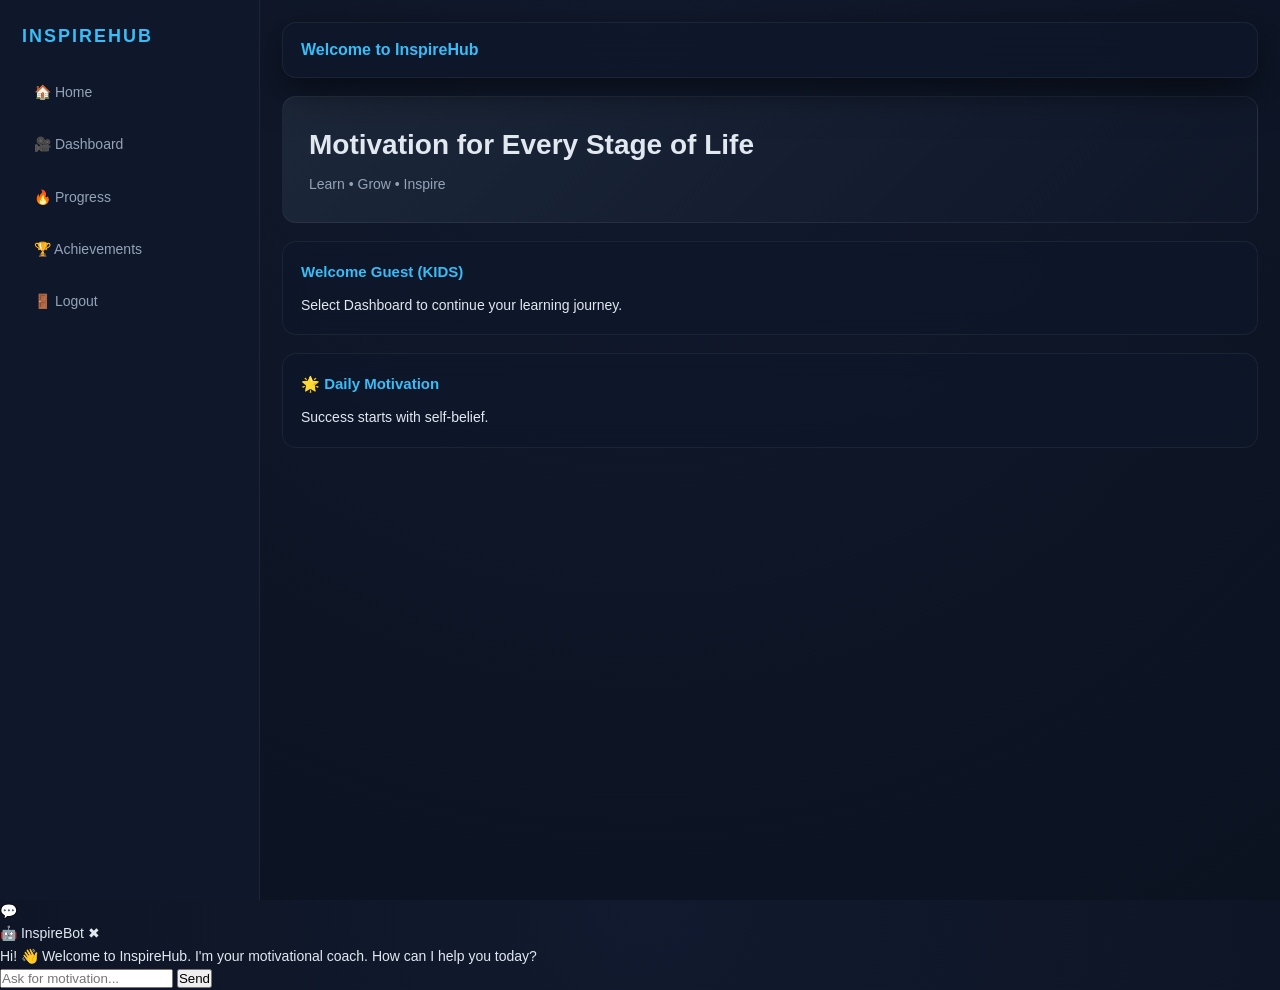
<file: index.html>
<!DOCTYPE html>
<html lang="en">
<head>
    <meta charset="UTF-8">
    <meta name="viewport" content="width=device-width, initial-scale=1.0">
    <title>InspireHub</title>

    <link rel="stylesheet" href="css/style.css">
</head>

<body>

<div class="app">

    <!-- SIDEBAR -->
    <div class="sidebar">
        <h2>INSPIREHUB</h2>

        <a href="#" onclick="go('home')">🏠 Home</a>
        <a href="dashboard.html">🎥 Dashboard</a>
        <a href="#">🔥 Progress</a>
        <a href="#">🏆 Achievements</a>
        <a href="#" onclick="logout()">🚪 Logout</a>
    </div>

    <!-- MAIN CONTENT -->
    <div class="main">

        <!-- TOPBAR -->
        <div class="topbar">
            <div class="brand">Welcome to InspireHub</div>
        </div>

        <!-- HERO -->
        <section id="home" class="hero">
            <h1>Motivation for Every Stage of Life</h1>
            <p>Learn • Grow • Inspire</p>
        </section>

        <!-- USER CARD -->
        <div class="card">
            <h3 id="welcomeText">Loading user...</h3>
            <p>Select Dashboard to continue your learning journey.</p>
        </div>

        <!-- DAILY MOTIVATION -->
        <div class="card">
            <h3>🌟 Daily Motivation</h3>
            <p id="dailyMotivation">Loading motivation...</p>
        </div>

    </div>

</div>

<!-- FLOATING CHAT BUTTON -->
<div id="chatbot-btn">
    💬
</div>

<!-- CHATBOT WINDOW -->
<div id="chatbot-window">

    <div class="chat-header">
        <span>🤖 InspireBot</span>
        <span id="close-chat">✖</span>
    </div>

    <div id="chat-messages">
        <div class="bot-message">
            Hi! 👋 Welcome to InspireHub.
            I'm your motivational coach. How can I help you today?
        </div>
    </div>

    <div class="chat-input-area">
        <input
            type="text"
            id="user-input"
            placeholder="Ask for motivation..."
        >

        <button onclick="sendMessage()">
            Send
        </button>
    </div>

</div>

<!-- JAVASCRIPT -->
<script src="js/speakers.js"></script>
<script src="js/app.js"></script>

</body>
</html>
</file>
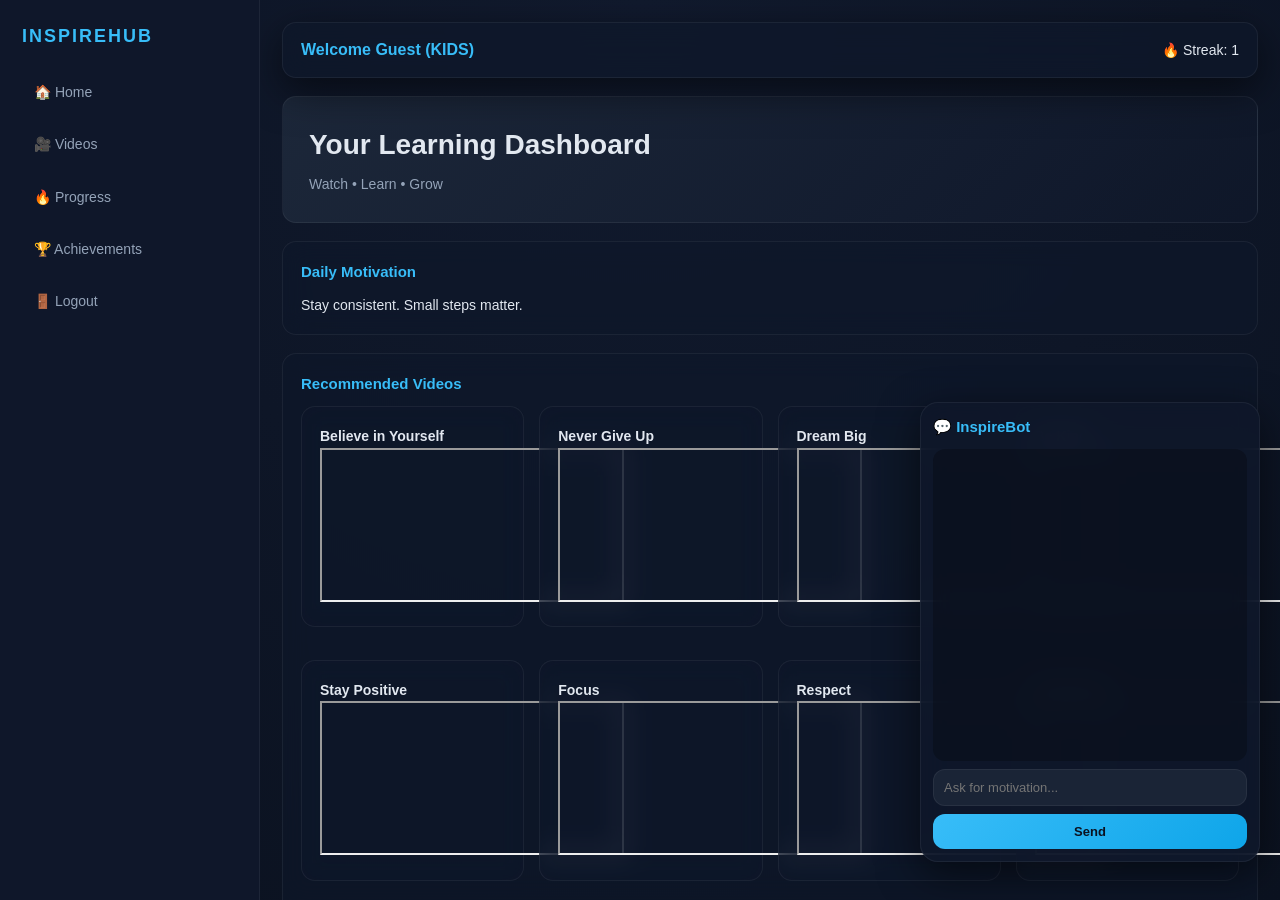
<file: Dashboard.html>
<!DOCTYPE html>
<html lang="en">
<head>
<meta charset="UTF-8">
<title>InspireHub Dashboard</title>
<link rel="stylesheet" href="css/style.css">
</head>

<body onload="initDashboard()">

<div class="app">

  <!-- SIDEBAR -->
  <div class="sidebar">
    <h2>INSPIREHUB</h2>

    <a href="index.html">🏠 Home</a>
    <a href="#videoFeed">🎥 Videos</a>
    <a href="#progress">🔥 Progress</a>
    <a href="#achievements">🏆 Achievements</a>
    <a href="#" onclick="logout()">🚪 Logout</a>
  </div>

  <!-- MAIN -->
  <div class="main">

    <!-- TOPBAR -->
    <div class="topbar">
      <div class="brand" id="welcomeText">Welcome</div>
      <div class="streak" id="streakText">🔥 Streak: 1</div>
    </div>

    <!-- HERO -->
    <div class="hero">
      <h1>Your Learning Dashboard</h1>
      <p>Watch • Learn • Grow</p>
    </div>

    <!-- MOTIVATION -->
    <div class="card">
      <h3>Daily Motivation</h3>
      <p id="dailyMotivation">Loading...</p>
    </div>

    <!-- VIDEOS -->
    <div class="card">
      <h3>Recommended Videos</h3>
      <div id="videoFeed"></div>
    </div>

    <!-- PROGRESS -->
    <div class="card" id="progress">
      <h3>Progress</h3>
      <p id="progressText">Loading...</p>
    </div>

    <!-- CHATBOT -->
    <div class="card chatbot">
      <h3>💬 InspireBot</h3>

      <div id="chatBox" class="chat-box"></div>

      <input id="chatInput" placeholder="Ask for motivation...">
      <button class="btn" onclick="sendMessage()">Send</button>
    </div>

  </div>
</div>

<!-- IMPORTANT ORDER -->
<script src="js/speakers.js"></script>
<script src="js/app.js"></script>

</body>
</html>
</file>
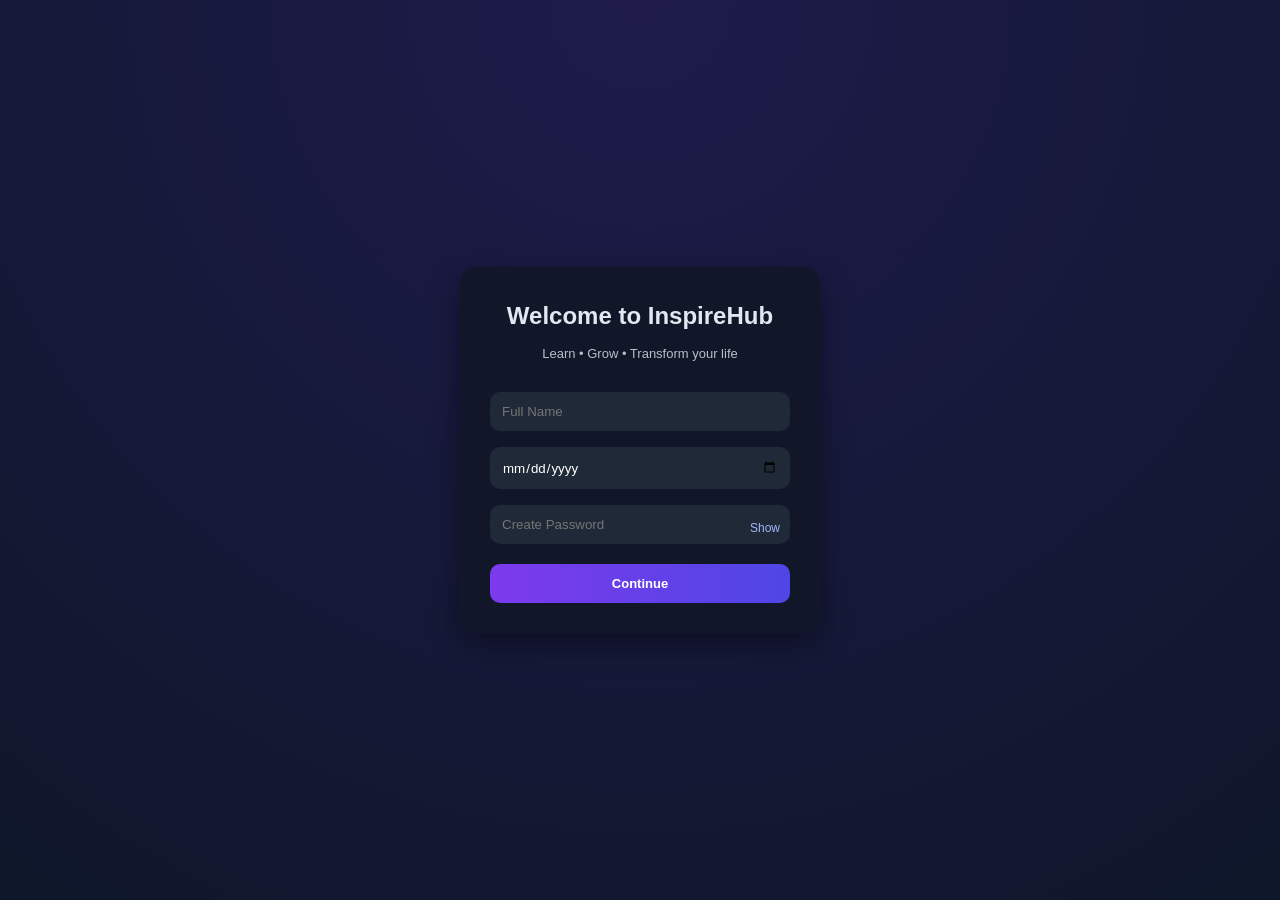
<file: login.html>
<!DOCTYPE html>
<html lang="en">
<head>
<meta charset="UTF-8">
<meta name="viewport" content="width=device-width, initial-scale=1.0">
<title>InspireHub Login</title>

<link rel="stylesheet" href="css/style.css">

<style>
/* LOGIN BACKGROUND */
.auth-body {
  margin: 0;
  height: 100vh;
  display: flex;
  justify-content: center;
  align-items: center;
  background: radial-gradient(circle at top, #1e1b4b, #0f172a);
  font-family: Arial, sans-serif;
}

/* LOGIN CARD */
.auth-box {
  width: 360px;
  background: rgba(17, 24, 39, 0.9);
  backdrop-filter: blur(10px);
  padding: 30px;
  border-radius: 16px;
  box-shadow: 0 10px 30px rgba(0,0,0,0.4);
  text-align: center;
}

.auth-box h1 {
  margin-bottom: 8px;
  font-size: 24px;
}

.auth-box p {
  font-size: 13px;
  opacity: 0.8;
  margin-bottom: 20px;
}

/* INPUTS */
.auth-box input {
  width: 100%;
  padding: 12px;
  margin: 8px 0;
  border-radius: 10px;
  border: none;
  outline: none;
  background: #1f2937;
  color: white;
}

/* BUTTON */
.btn {
  width: 100%;
  padding: 12px;
  margin-top: 12px;
  background: linear-gradient(90deg, #7c3aed, #4f46e5);
  border: none;
  color: white;
  border-radius: 10px;
  cursor: pointer;
  transition: 0.2s;
}

.btn:hover {
  transform: scale(1.03);
}

/* PASSWORD WRAPPER */
.password-wrap {
  position: relative;
}

.password-wrap span {
  position: absolute;
  right: 10px;
  top: 40%;
  cursor: pointer;
  font-size: 12px;
  color: #a5b4fc;
}
</style>

</head>

<body class="auth-body">

<div class="auth-box">

  <h1>Welcome to InspireHub</h1>
  <p>Learn • Grow • Transform your life</p>

  <input id="name" placeholder="Full Name">

  <input id="dob" type="date">

  <div class="password-wrap">
    <input id="password" type="password" placeholder="Create Password">
    <span onclick="togglePassword()">Show</span>
  </div>

  <button class="btn" onclick="register()">Continue</button>

</div>

<script>
function togglePassword(){
  const pass = document.getElementById("password");

  if(pass.type === "password"){
    pass.type = "text";
  } else {
    pass.type = "password";
  }
}

function register(){

  const name = document.getElementById("name").value;
  const dob = document.getElementById("dob").value;
  const password = document.getElementById("password").value;

  if(!name || !dob || !password){
    alert("Please fill all fields");
    return;
  }

  const age = calculateAge(dob);

  let group = "kids";
  if(age <= 12) group = "kids";
  else if(age <= 19) group = "teens";
  else group = "adults";

  // PROTOTYPE STORAGE (NO DATABASE)
  localStorage.setItem("user", JSON.stringify({
    name,
    password,
    group,
    age,
    xp: 0,
    streak: 1
  }));

  window.location.href = "index.html";
}

function calculateAge(dob){
  const diff = Date.now() - new Date(dob).getTime();
  return new Date(diff).getUTCFullYear() - 1970;
}
</script>

</body>
</html>
</file>
<file: css/style.css>
/* =========================
   PREMIUM DESIGN SYSTEM
========================= */

:root {
  --bg: #0b1220;
  --panel: rgba(15, 23, 42, 0.65);
  --panel-solid: #0f172a;
  --text: #e2e8f0;
  --muted: #94a3b8;
  --primary: #38bdf8;
  --primary-dark: #0ea5e9;
  --border: rgba(255,255,255,0.06);
  --shadow: 0 12px 40px rgba(0,0,0,0.55);
  --radius: 14px;
}

/* =========================
   GLOBAL RESET
========================= */
* {
  margin: 0;
  padding: 0;
  box-sizing: border-box;
  font-family: "Inter", Arial, sans-serif;
}

body {
  background: radial-gradient(circle at top, #111a2e, var(--bg));
  color: var(--text);
  height: 100vh;
  overflow: hidden;
  font-size: 14px;
  line-height: 1.6;
}

/* =========================
   APP LAYOUT
========================= */
.app {
  display: flex;
  height: 100vh;
}

/* =========================
   SIDEBAR (PREMIUM)
========================= */
.sidebar {
  width: 260px;
  background: var(--panel-solid);
  padding: 22px;
  display: flex;
  flex-direction: column;
  gap: 10px;
  border-right: 1px solid var(--border);
}

.sidebar h2 {
  font-size: 18px;
  color: var(--primary);
  letter-spacing: 2px;
  margin-bottom: 10px;
}

.sidebar a {
  text-decoration: none;
  color: var(--muted);
  padding: 10px 12px;
  border-radius: 10px;
  font-size: 14px;
  transition: all 0.2s ease;
  display: flex;
  align-items: center;
  gap: 8px;
}

.sidebar a:hover {
  background: rgba(56, 189, 248, 0.12);
  color: var(--primary);
  transform: translateX(4px);
}

/* =========================
   MAIN AREA
========================= */
.main {
  flex: 1;
  padding: 22px;
  overflow-y: auto;
}

/* =========================
   TOPBAR (GLASS STYLE)
========================= */
.topbar {
  display: flex;
  justify-content: space-between;
  align-items: center;

  padding: 14px 18px;
  border-radius: var(--radius);

  background: var(--panel);
  border: 1px solid var(--border);
  backdrop-filter: blur(14px);

  margin-bottom: 18px;
  box-shadow: var(--shadow);
}

.brand {
  font-size: 16px;
  font-weight: 700;
  color: var(--primary);
}

/* =========================
   USER AVATAR
========================= */
.user {
  display: flex;
  align-items: center;
}

.avatar {
  width: 38px;
  height: 38px;
  border-radius: 50%;

  background: linear-gradient(135deg, var(--primary), var(--primary-dark));
  display: flex;
  align-items: center;
  justify-content: center;

  font-weight: 700;
  color: #0b1220;
  font-size: 13px;

  box-shadow: 0 0 15px rgba(56,189,248,0.35);
}

/* =========================
   HERO (PREMIUM CARD)
========================= */
.hero {
  padding: 26px;
  border-radius: var(--radius);

  background: linear-gradient(135deg, rgba(30,41,59,0.9), rgba(15,23,42,0.9));
  border: 1px solid var(--border);

  margin-bottom: 18px;
}

.hero h1 {
  font-size: 28px;
  font-weight: 700;
  margin-bottom: 6px;
}

.hero p {
  color: var(--muted);
}

/* =========================
   CARDS (CLEAN GRID STYLE)
========================= */
.card {
  background: var(--panel);
  border: 1px solid var(--border);
  padding: 18px;
  border-radius: var(--radius);
  margin-bottom: 18px;

  backdrop-filter: blur(12px);
  transition: 0.2s ease;
}

.card:hover {
  transform: translateY(-2px);
  box-shadow: var(--shadow);
}

.card h3 {
  font-size: 15px;
  color: var(--primary);
  margin-bottom: 10px;
}

/* =========================
   VIDEO GRID
========================= */
#videoFeed {
  display: grid;
  grid-template-columns: repeat(auto-fit, minmax(220px, 1fr));
  gap: 15px;
}

/* =========================
   FLOATING CHAT WIDGET (PREMIUM)
========================= */
.chatbot {
  position: fixed;
  right: 20px;
  bottom: 20px;

  width: 340px;
  height: 460px;

  background: rgba(15, 23, 42, 0.92);
  border: 1px solid var(--border);
  border-radius: 18px;

  backdrop-filter: blur(16px);
  box-shadow: var(--shadow);

  display: flex;
  flex-direction: column;

  padding: 12px;
  z-index: 999;

  transition: 0.2s ease;
}

.chatbot:hover {
  transform: scale(1.01);
}

/* CHAT HEADER */
.chatbot h3 {
  font-size: 15px;
  color: var(--primary);
  margin-bottom: 10px;
}

/* =========================
   CHAT AREA
========================= */
.chat-box {
  flex: 1;
  overflow-y: auto;

  background: rgba(0,0,0,0.25);
  border-radius: 12px;
  padding: 10px;

  display: flex;
  flex-direction: column;
  gap: 8px;
}

/* USER MESSAGE */
.user-msg {
  align-self: flex-end;
  background: var(--primary);
  color: #0b1220;

  padding: 8px 10px;
  border-radius: 12px;
  font-size: 13px;

  max-width: 80%;
}

/* BOT MESSAGE */
.bot-msg {
  align-self: flex-start;

  background: rgba(148,163,184,0.12);
  color: var(--text);

  padding: 8px 10px;
  border-radius: 12px;
  font-size: 13px;

  max-width: 80%;
}

/* =========================
   INPUT AREA
========================= */
#chatInput {
  padding: 10px;
  border-radius: 12px;
  border: 1px solid var(--border);

  background: rgba(30,41,59,0.8);
  color: white;
  font-size: 13px;

  margin-top: 8px;
  outline: none;
}

#chatInput:focus {
  border-color: var(--primary);
}

/* BUTTON */
.btn {
  margin-top: 8px;
  padding: 10px;

  border: none;
  border-radius: 12px;

  background: linear-gradient(135deg, var(--primary), var(--primary-dark));
  color: #0b1220;

  font-weight: 700;
  font-size: 13px;

  cursor: pointer;
  transition: 0.2s;
}

.btn:hover {
  filter: brightness(1.1);
}

/* =========================
   SCROLLBAR (PREMIUM)
========================= */
::-webkit-scrollbar {
  width: 6px;
}

::-webkit-scrollbar-thumb {
  background: rgba(148,163,184,0.4);
  border-radius: 10px;
}
</file>
